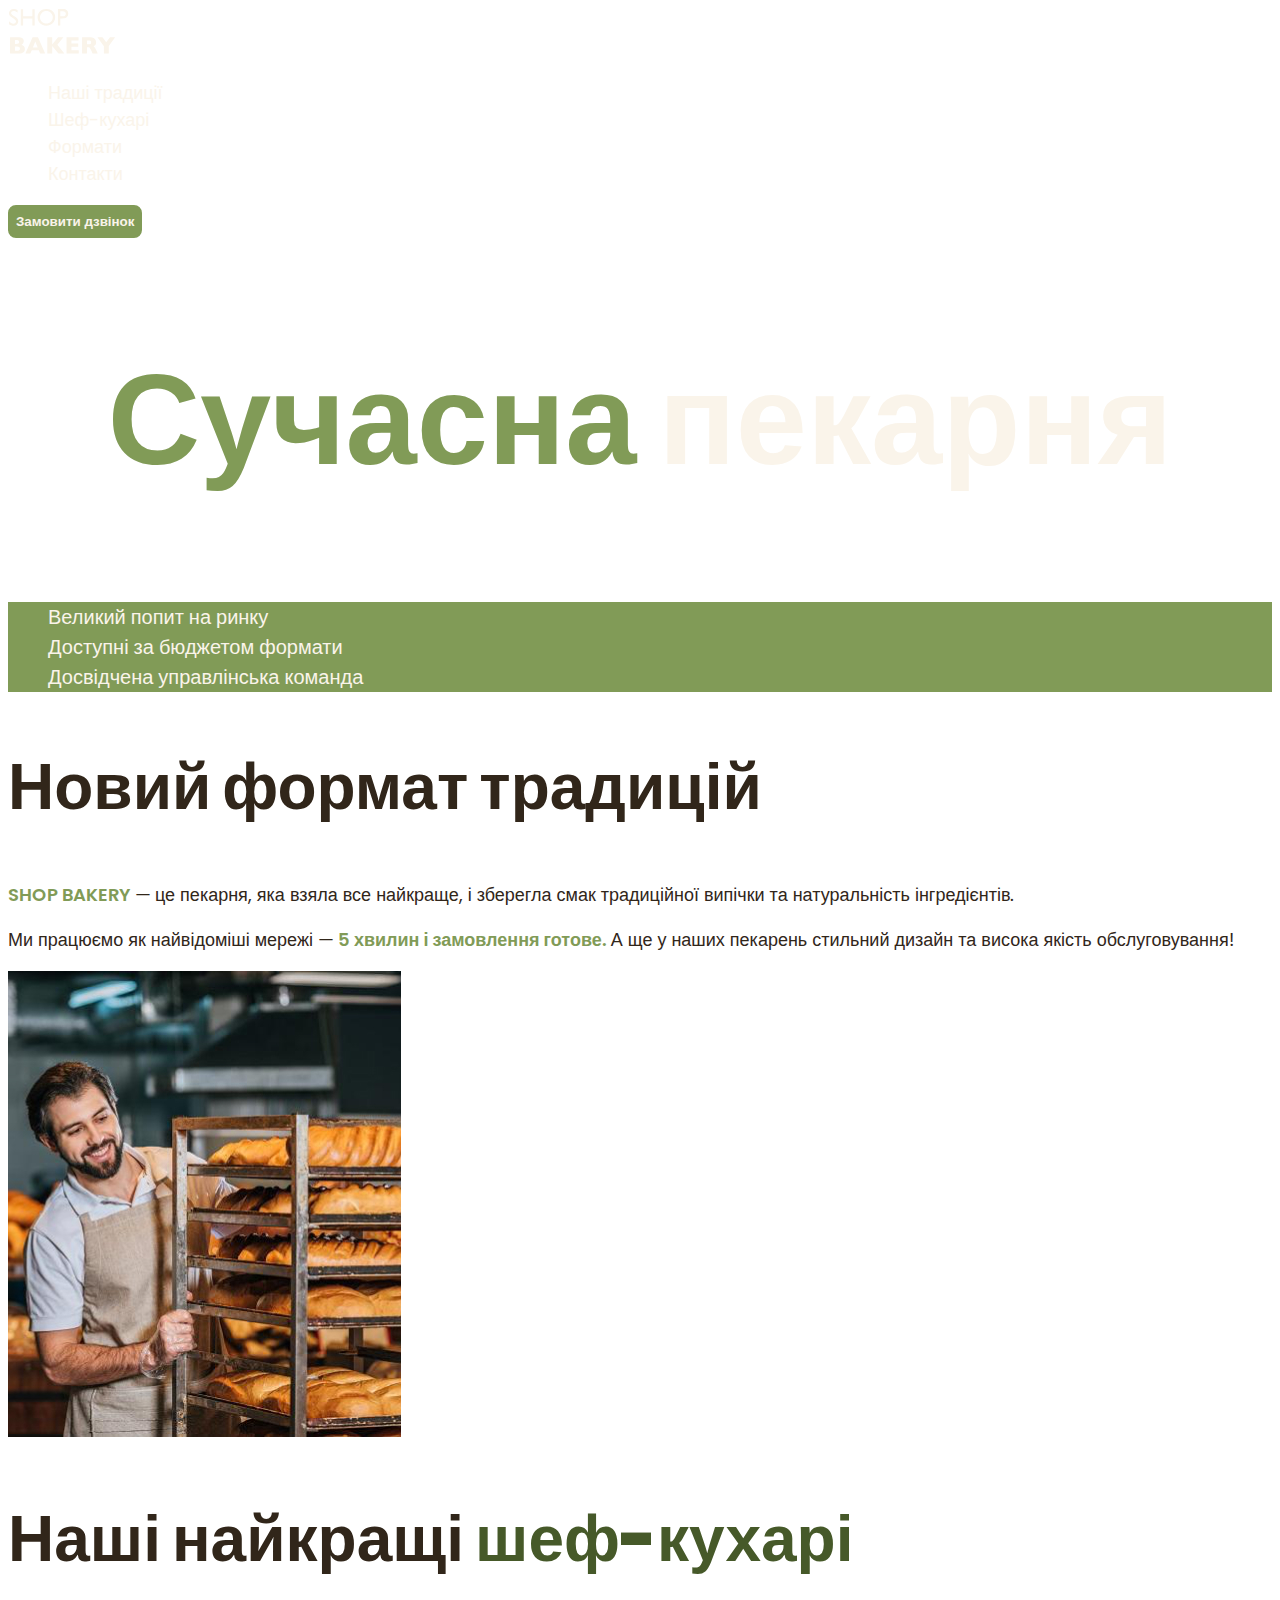
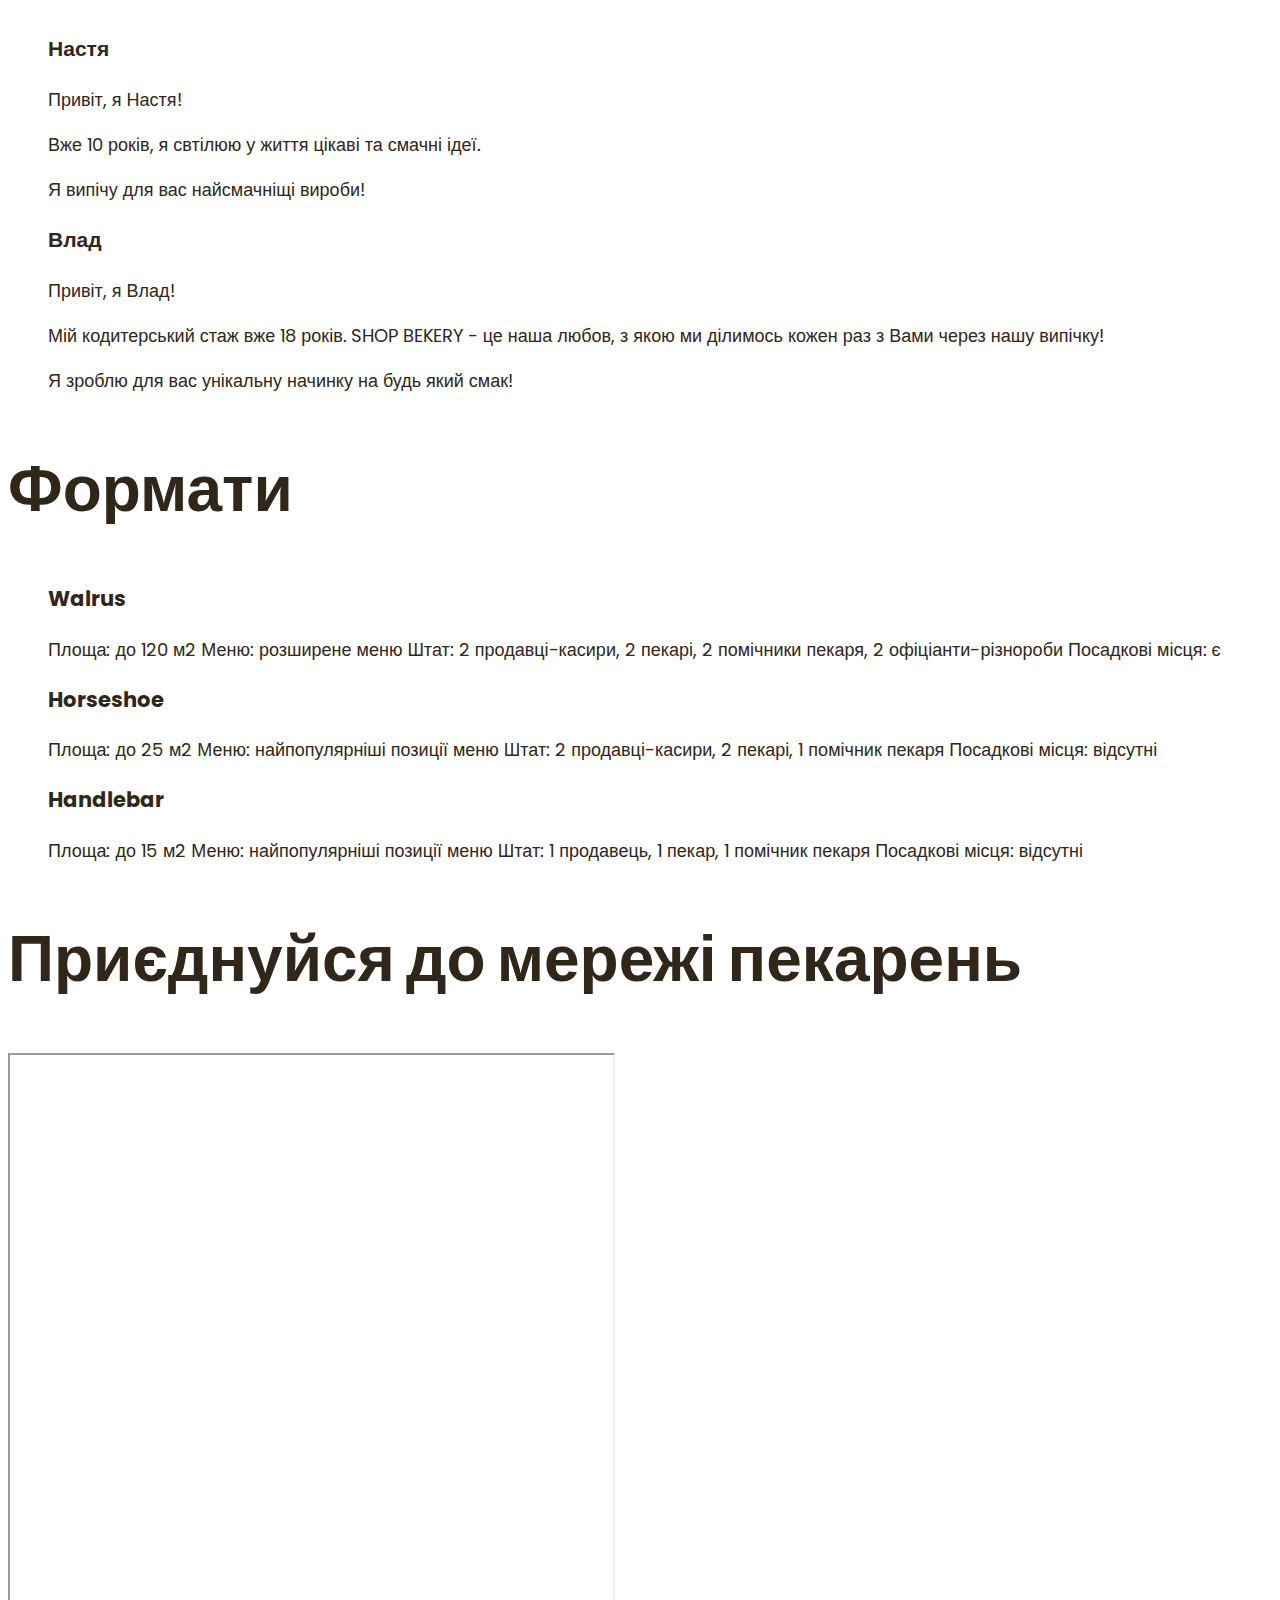
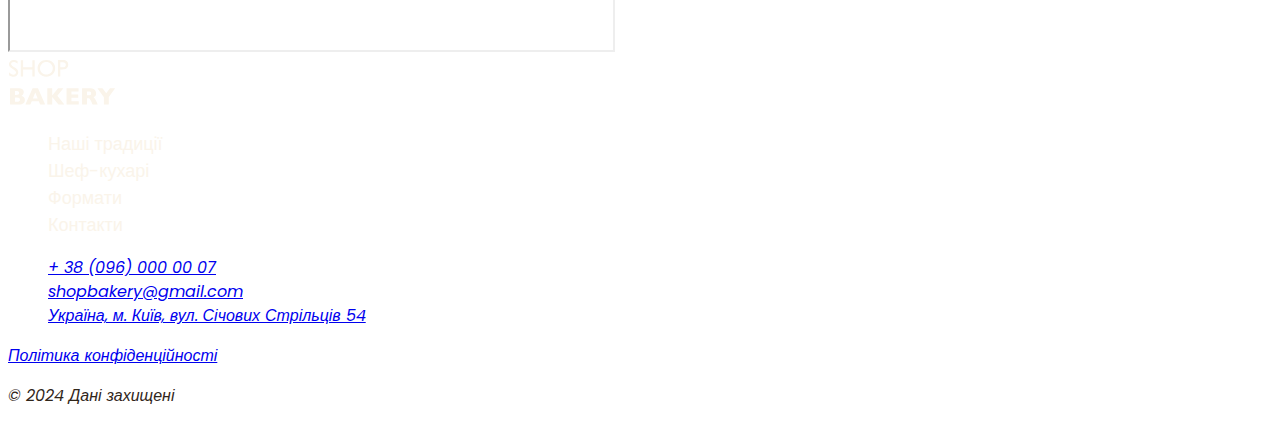
<file: index.html>
<!DOCTYPE html>
<html lang="uk">
  <head>
    <meta charset="UTF-8" />
    <meta name="viewport" content="width=device-width, initial-scale=1.0" />
    <title>Shop Bakery</title>
    <!-- Fonts-->
    <link rel="preconnect" href="https://fonts.googleapis.com">
<link rel="preconnect" href="https://fonts.gstatic.com" crossorigin>
<link href="https://fonts.googleapis.com/css2?family=Poppins:wght@300;400;600;900&display=swap" rel="stylesheet">
    <!--Styles-->
    <link rel="stylesheet" href="/css/styles.css" />
  </head>
  <body>
    <header>
      <nav>
        <a href="/">
          <img src="/images/logo.svg" alt="Логотип сучасної пекарні" />
          <!-- logo -->
        </a>
        <ul>
          <li><a class="link" href="#traditions-section">Наші традиції</a></li>
          <li><a class="link" href="#chefs-section">Шеф-кухарі</a></li>
          <li><a class="link" href="#format-section">Формати</a></li>
          <li><a class="link" href="#contact-section">Контакти</a></li>
        </ul>
      </nav>
      <!-- <button class="button" type="button" disabled>Замовити дзвінок</button> -->
      <button class="button" type="button">Замовити дзвінок</button>
      <!-- Замовити дзвінок -->
    </header>
    <main>
      <section>
        <h1 class="hero-title"><span class="accent">Сучасна</span> пекарня</h1>
      </section>
      <section id="traditions-section">
        <ul class="avantages-list">
          <li class="advantages-item">Великий попит на ринку</li>
          <li class="advantages-item">Доступні за бюджетом формати</li>
          <li class="advantages-item">Досвідчена управлінська команда</li>
        </ul>
        <h2 class="section-title">Новий формат традицій</h2>
        <p class="traditions-text">
          <span class="brand uppercase">shop bakery</span> — це пекарня, яка взяла все
          найкраще, і зберегла смак традиційної випічки та натуральність
          інгредієнтів.
        </p>
        <p class="traditions-text">
          Ми працюємо як найвідоміші мережі —
          <span class="brand">5 хвилин і замовлення готове.</span>
          А ще у наших пекарень стильний дизайн та висока якість обслуговування!
        </p>
        <img src="/images/image 1560.jpg" alt="Чоловік пекар" />
      </section>
      <section id="chefs-section">
        <h2 class="section-title">
          Наші найкращі <span class="accent">шеф-кухарі</span>
        </h2>
        <ul>
          <li>
            <article>
              <h3>Настя</h3>
              <p>Привіт, я Настя!</p>
              <p>Вже 10 років, я свтілюю у життя цікаві та смачні ідеї.</p>
              <p>Я випічу для вас найсмачніщі вироби!</p>
            </article>
          </li>
          <li>
            <article>
              <h3>Влад</h3>
              <p>Привіт, я Влад!</p>
              <p>
                Мій кодитерський стаж вже 18 років. SHOP BEKERY - це наша любов,
                з якою ми ділимось кожен раз з Вами через нашу випічку!
              </p>
              <p>Я зроблю для вас унікальну начинку на будь який смак!</p>
            </article>
          </li>
        </ul>
      </section>
      <section id="format-section">
        <h2 class="section-title">Формати</h2>
        <ul>
          <li>
            <article>
              <h3 lang="en">Walrus</h3>
              Площа: до 120 м2 Меню: розширене меню Штат: 2 продавці-касири, 2
              пекарі, 2 помічники пекаря, 2 офіціанти-різнороби Посадкові місця:
              є
            </article>
          </li>

          <li>
            <article>
              <h3 lang="en">Horseshoe</h3>
              Площа: до 25 м2 Меню: найпопулярніші позиції меню Штат: 2
              продавці-касири, 2 пекарі, 1 помічник пекаря Посадкові місця:
              відсутні
            </article>
          </li>
          <li>
            <article>
              <h3 lang="en">Handlebar</h3>
              Площа: до 15 м2 Меню: найпопулярніші позиції меню Штат: 1
              продавець, 1 пекар, 1 помічник пекаря Посадкові місця: відсутні
            </article>
          </li>
        </ul>
      </section>
      <section id="contact-section">
        <h2 class="section-title">Приєднуйся до мережі пекарень</h2>
        <iframe
          src="https://www.google.com/maps/embed?pb=!1m18!1m12!1m3!1d2540.163871257634!2d30.48865857606083!3d50.45667308691634!2m3!1f0!2f0!3f0!3m2!1i1024!2i768!4f13.1!3m3!1m2!1s0x40d4ce637bfe1717%3A0x5370c2254ad1b952!2z0YPQuy4g0KHQtdGH0LXQstGL0YUg0KHRgtGA0LXQu9GM0YbQvtCyLCA1NCwg0JrQuNC10LIsIDAyMDAw!5e0!3m2!1sru!2sua!4v1707218135790!5m2!1sru!2sua"
          width="603"
          height="595"
          allowfullscreen=""
          loading="lazy"
          referrerpolicy="no-referrer-when-downgrade"
        ></iframe>
      </section>
    </main>
    <footer>
      <nav>
        <a href="/">
          <img src="/images/logo.svg" alt="Логотип сучасної пекарні" />
        </a>
        <!-- logo -->
        <ul>
          <li><a class="link" href="#traditions-section">Наші традиції</a></li>
          <li><a class="link" href="#chefs-section">Шеф-кухарі</a></li>
          <li><a class="link" href="#format-section">Формати</a></li>
          <li><a class="link" href="#contact-section">Контакти</a></li>
        </ul>
      </nav>
      <address>
        <ul>
          <li><a href="tel:+380960000007">+ 38 (096) 000 00 07</a></li>
          <li>
            <a href="mailto:shopbakery@gmail.com">shopbakery@gmail.com</a>
          </li>
          <li>
            <a href="https://maps.app.goo.gl/g5xFAgdCQjUigpLx9" target="_blank">
              Україна, м. Київ, вул. Січових Стрільців 54</a
            >
          </li>

          <li>
            <a href="#">
              <!-- facebook icon -->
            </a>
          </li>

          <li>
            <a href="#">
              <!-- instagram icon -->
            </a>
          </li>
        </ul>
        <a href="/" target="_blank">Політика конфіденційності</a>
        <p>&copy; 2024 Дані захищені</p>
      </address>
    </footer>
  </body>
</html>
</file>
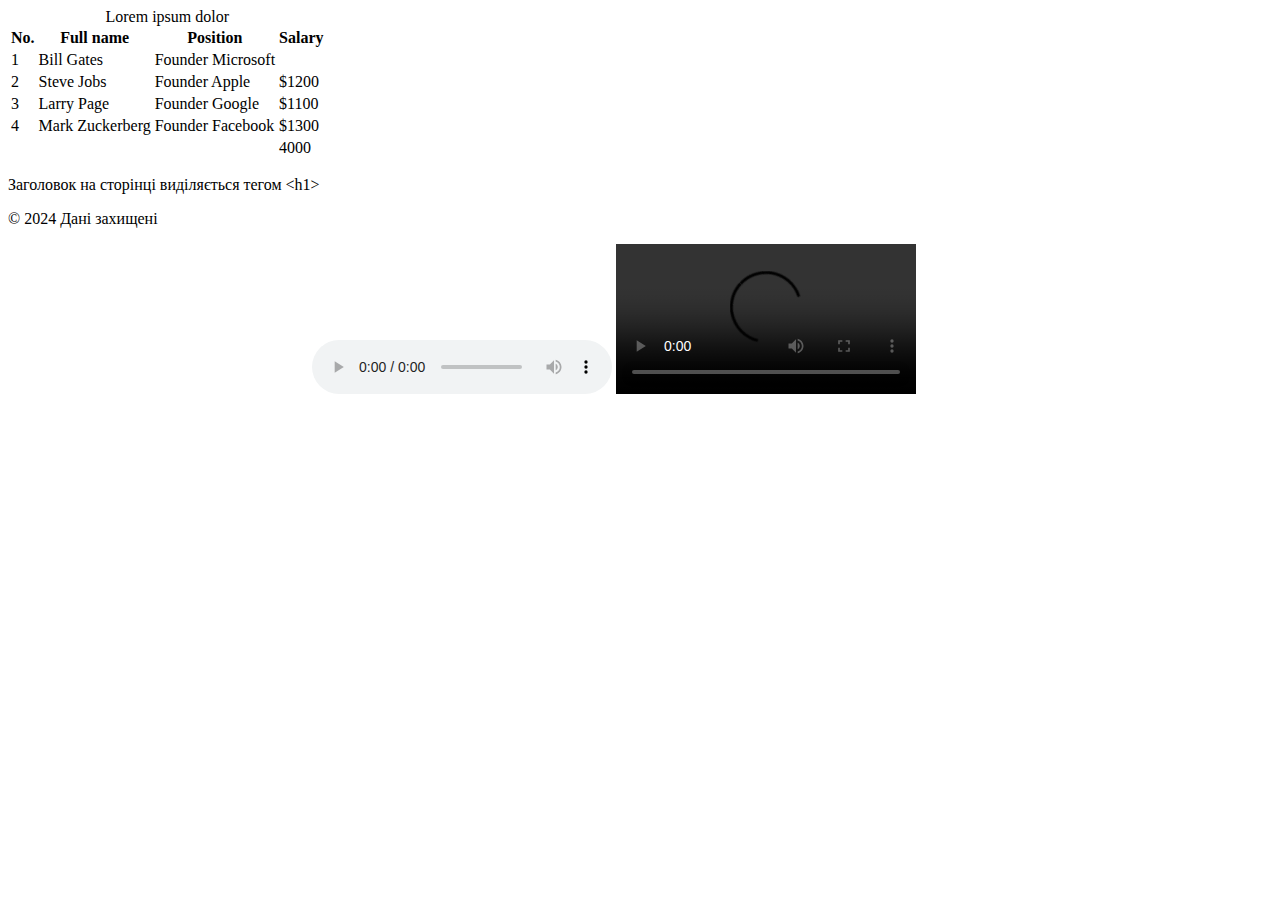
<file: test.html>
<!DOCTYPE html>
<html lang="en">
  <head>
    <meta charset="UTF-8" />
    <meta name="viewport" content="width=device-width, initial-scale=1.0" />
    <title>Test HTML page</title>
  </head>
  <body>
    <!-- Test table -->
    <table>
      <caption>
        Lorem ipsum dolor
        <!-- тег, только для заголовок таблиц!  -->
      </caption>
      <thead>
        <tr>
          <th>No.</th>
          <th>Full name</th>
          <th>Position</th>
          <th>Salary</th>
        </tr>
      </thead>
      <tbody>
        <tr>
          <td>1</td>
          <td>Bill Gates</td>
          <td>Founder Microsoft</td>
          <!-- <td colspan="4">$1000</td> -->
          <!-- <td rowspan="4">$1000</td> -->
        </tr>
        <tr>
          <td>2</td>
          <td>Steve Jobs</td>
          <td>Founder Apple</td>
          <td>$1200</td>
        </tr>
        <tr>
          <td>3</td>
          <td>Larry Page</td>
          <td>Founder Google</td>
          <td>$1100</td>
        </tr>
        <tr>
          <td>4</td>
          <td>Mark Zuckerberg</td>
          <td>Founder Facebook</td>
          <td>$1300</td>
        </tr>
      </tbody>
      <tfoot>
        <tr>
          <td></td>
          <td></td>
          <td></td>
          <td>4000</td>
        </tr>
      </tfoot>
    </table>
    <p>Заголовок на сторінці виділяється тегом &lt;h1&gt;</p>
    <!-- мнемоника -->
    <p>&copy; 2024 Дані захищені</p>

    <!-- Тема Фреймы -->
    <iframe src="" frameborder="0"></iframe>
    <!-- iframe позволяет вставлять одну веб страничку в другую 
        scr - обязательный атрибут -->

    <audio controls>
      <source
        src="https://cdn.drivemusic.club/dl/online/KyuE5Hvwt_5-jLUkz_VMOQ/1707263097/download_music/2023/10/alex-m.o.r.p.h.-feat.-a.r.d.i-guadalupe-diago-loves-to-chill-mix.mp3"
      />
    </audio>
    <video controls>
      <source
        src="https://media.istockphoto.com/id/1459585081/uk/%D0%B2%D1%96%D0%B4%D0%B5%D0%BE/%D1%86%D0%B8%D1%84%D1%80%D0%BE%D0%B2%D0%B0-%D0%B0%D0%B1%D1%81%D1%82%D1%80%D0%B0%D0%BA%D1%82%D0%BD%D0%B0-%D0%BC%D0%B5%D1%80%D0%B5%D0%B6%D0%B5%D0%B2%D0%B0-%D1%81%D1%96%D1%82%D0%BA%D0%B0-%D0%BD%D0%B0%D0%B4-%D0%B7%D0%B5%D0%BC%D0%BB%D0%B5%D1%8E-%D0%BD%D0%B5%D0%B9%D1%80%D0%BE%D0%BD%D0%BD%D0%B0-%D0%BC%D0%B5%D1%80%D0%B5%D0%B6%D0%B0-%D1%88%D1%82%D1%83%D1%87%D0%BD%D0%BE%D0%B3%D0%BE-%D1%96%D0%BD%D1%82%D0%B5%D0%BB%D0%B5%D0%BA%D1%82%D1%83-%D1%89%D0%BE-%D1%80%D0%BE%D1%81%D1%82%D0%B5-%D1%96.mp4?s=mp4-640x640-is&k=20&c=i-iJ4SrhzRvtCXWSZeVUVq6UuE1W__WaQABYIAakwCY="
      />
    </video>
  </body>
</html>
</file>
<file: css/styles.css>
/* .button [disabled] {
    border: 4px solid hotpink;
} */

:root {
    --color-brand-light: #819B57;
    --color-brand-dark: #465929;
    --color-primery-dark: #31261A; 
    --color-primery-light: #FAF4EA; 
}

/* Base */
body {
    color: var(--color-primery-dark);
    font-family: 'Poppins', sans-serif;
    font-size: 18px;
    font-weight: 400;
    line-height: 1.5;
}
ul {
    list-style-type: none;
}

/* Button */
.button {
    color: var(--color-primery-light);
    background-color: var(--color-brand-light);
    border: 2px solid var(--color-brand-light);
    border-radius: 8px;
    cursor: pointer;
    font-weight: 600;
    line-height: 27px;
}

.button:hover {
    background-color: transparent;
    color: var(--color-brand-dark);
}

/* Link */

.link {
    color: var(--color-primery-light);
    text-decoration: none;
}
.link:hover {
    color: var(--color-brand-light);
    font-weight: 600;
}

/* Hero section */
.hero-title {
    color: var(--color-primery-light);
    text-align: center;
    font-size: 128px;
    font-weight: 900;
}
.hero-title .accent {
    color: var(--color-brand-light);
}

/* Advantages section */
.avantages-list {
    background-color: var(--color-brand-light);
    color: var(--color-primery-light);
}

.advantages-item {
    font-size: 20px;
    font-weight: 300;
}

.section-title {
    font-size: 64px;
    font-weight: 900;
    line-height: 1.3;
}

.section-title .accent {
color: var(--color-brand-dark);
}

/* Traditions section */

.traditions-text .brand {
    color: var(--color-brand-light);
    font-weight: 600;
}

.traditions-text .uppercase {
    text-transform: uppercase;
}


address {
    font-size: 16px;
}
</file>
